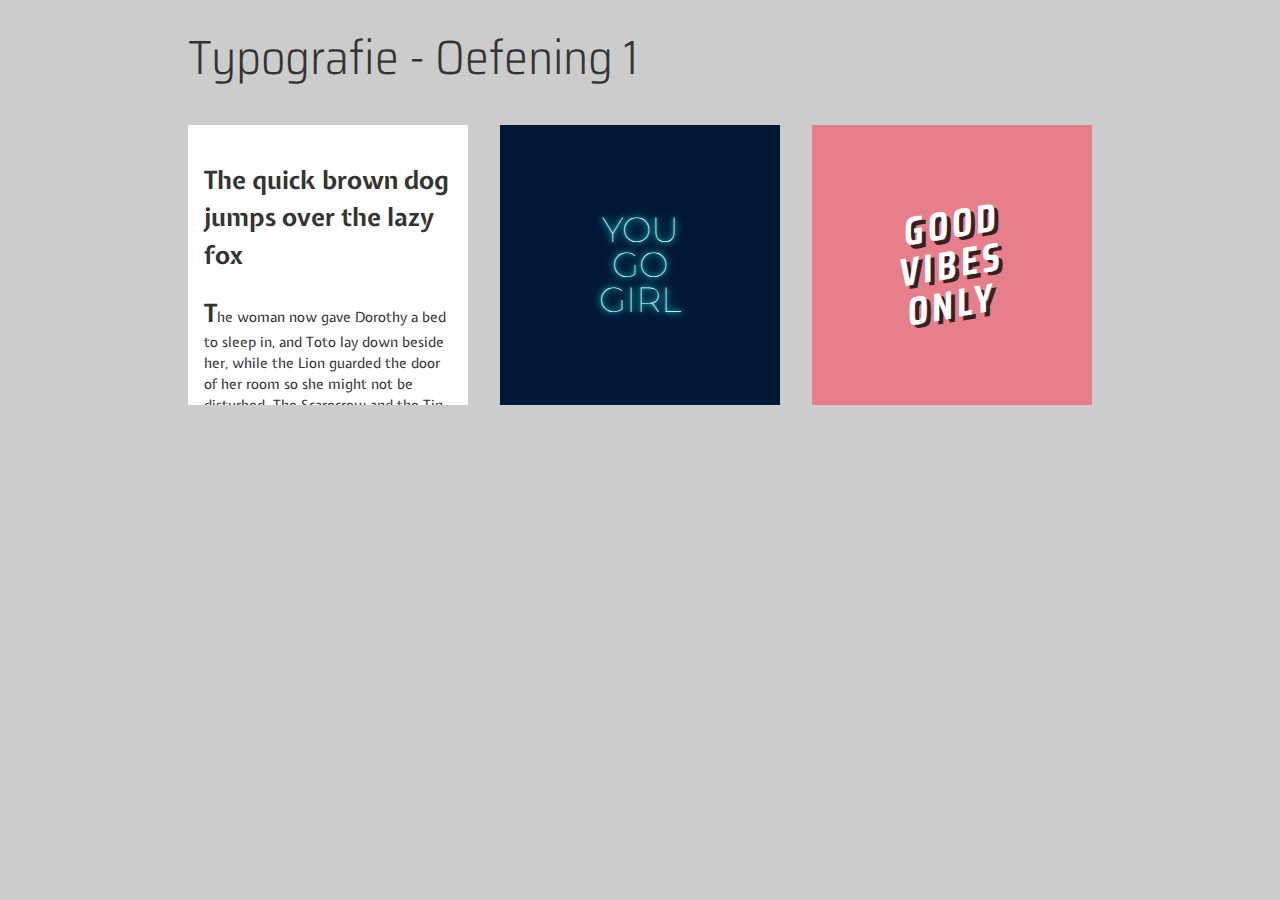
<file: oefening1/index.html>
<!DOCTYPE html>
<html lang="nl">
<head>
  <meta charset="UTF-8">
  <meta name="viewport" content="width=device-width, initial-scale=1.0">

  <title>CSS challenge - Typografie - oefening 1</title>

  <link rel="stylesheet" href="../styles/general.css">
  <link rel="stylesheet" href="styles/oefening1.css">
</head>
<body>
  <header>
    <h1>Typografie - Oefening&nbsp;1</h1>
  </header>
  
  <main>
    <ul>

      <!-- blokje 1 -->
      <li>
        <h2>The quick brown dog jumps over the lazy fox</h2>
        <p>The woman now gave Dorothy a bed to sleep in, and Toto lay down beside her, while the Lion guarded the door of her room so she might not be disturbed. The Scarecrow and the Tin Woodman stood up in a corner and kept quiet all night, although of course they could not sleep.</p>
      </li>
      
      
      <!-- blokje 2 -->
      <li>
        <h2>You go girl</h2>
      </li>
      

      <!-- blokje 3 -->
      <li>
        <h2>Good vibes only</h2>
      </li>

    <ul>
  </main>
</body>
</html>
</file>
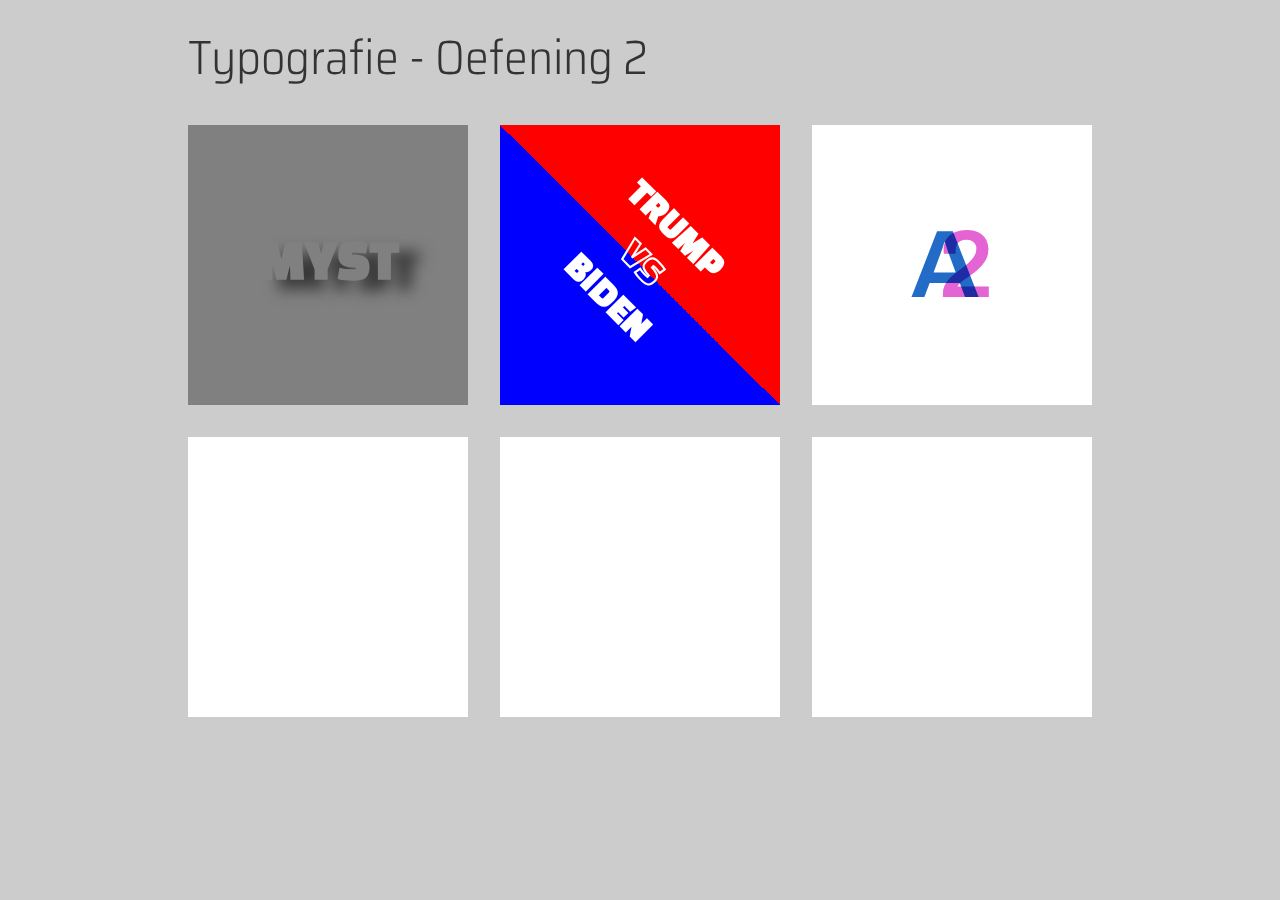
<file: oefening2/index.html>
<!DOCTYPE html>
<html lang="nl">
<head>
  <meta charset="UTF-8">
  <meta name="viewport" content="width=device-width, initial-scale=1.0">

  <title>CSS challenge - Typografie - oefening 2</title>

  <link rel="stylesheet" href="../styles/general.css">
  <link rel="stylesheet" href="styles/oefening2.css">
</head>
<body>
  <header>
    <h1>Typografie - Oefening&nbsp;2</h1>
  </header>
  
  <main>
    <ul>

      <!-- blokje 1 -->
      <li>
<p>MYST</p>
      </li>
      
      
      <!-- blokje 2 -->
      <li>

        <p>Trump <em>vs</em> Biden</p>

      </li>
      

      <!-- blokje 3 -->
      <li>

<span>A</span>
<span>2</span>

      </li>


      <!-- blokje 4 -->
      <li>

      </li>
      
      
      <!-- blokje 5 -->
      <li>

      </li>
      

      <!-- blokje 6 -->
      <li>
        
      </li>

      <!-- maak zelf meer blokjes als je niet kunt stoppen -->

    <ul>
  </main>
</body>
</html>
</file>
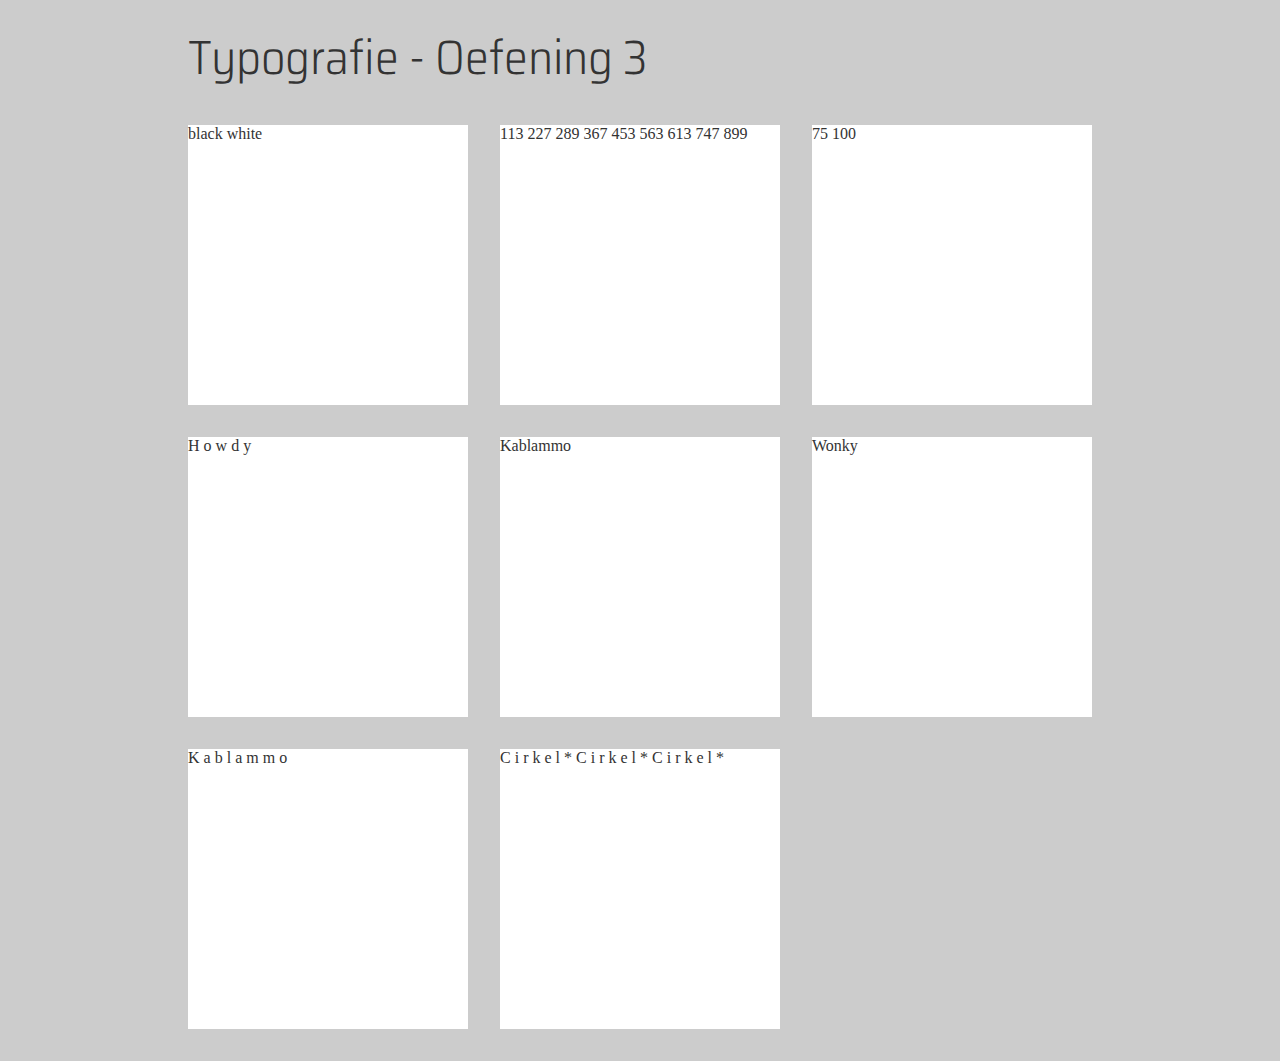
<file: oefening3/index.html>
<!DOCTYPE html>
<html lang="nl">
<head>
  <meta charset="UTF-8">
  <meta name="viewport" content="width=device-width, initial-scale=1.0">

  <title>CSS challenge - Typografie - oefening 3</title>

  <link rel="stylesheet" href="../styles/general.css">
  <link rel="stylesheet" href="styles/oefening3.css">
</head>
<body>
  <header>
    <h1>Typografie - Oefening&nbsp;3</h1>
  </header>
  
  <main>
    <ul>
      
      <!-- BLACK WHITE -->
      <li>
        <span>black</span>
        <span>white</span>
      </li>
      

      <!-- BINGO CARD-->
      <li>
        <span>113</span>
        <span>227</span>
        <span>289</span>
        <span>367</span>
        <span>453</span>
        <span>563</span>
        <span>613</span>
        <span>747</span>
        <span>899</span>
      </li>
      

      <!-- BLEND MODE -->
      <li>
        <span>75</span>
        <span>100</span>
      </li>
  

      <!-- HOWDY -->
      <li>
        <span>H</span>
        <span>o</span>
        <span>w</span>
        <span>d</span>
        <span>y</span>
      </li>
  

      <!-- KABLAMMO -->
      <li>
        <span>Kablammo</span>
      </li>
      
      
      <!-- WONKY -->
      <li>
        <span>Wonky</span>
      </li>
      

      <!-- KABLAMMO v2 -->
      <li>
        <span>K</span>
        <span>a</span>
        <span>b</span>
        <span>l</span>
        <span>a</span>
        <span>m</span>
        <span>m</span>
        <span>o</span>
      </li>
  

      <!-- CIRKELS -->
      <li>
        <span>C</span>
        <span>i</span>
        <span>r</span>
        <span>k</span>
        <span>e</span>
        <span>l</span>
        <span>*</span>
        <span>C</span>
        <span>i</span>
        <span>r</span>
        <span>k</span>
        <span>e</span>
        <span>l</span>
        <span>*</span>
        <span>C</span>
        <span>i</span>
        <span>r</span>
        <span>k</span>
        <span>e</span>
        <span>l</span>
        <span>*</span>
      </li>
  
    <ul>
  </main>
</body>
</html>
</file>
<file: styles/general.css>
/************************/
/* SAIRA SEMI-CONDENSED */
/************************/
@font-face {
  font-family: "Saira Semi Condensed";
  src: url("../fonts/Saira_SemiCondensed-Light.ttf");
  font-weight: 300;
}





/*********************/
/* CUSTOM PROPERTIES */
/*********************/
:root {
	color-scheme:light;
	
	--tmplt-color:#333;
	--tmplt-color-background:#ccc;
	
	--tmplt-color-blokje:#333;
	--tmplt-color-blokje-background:#fff;
}

@media (prefers-color-scheme:dark) {
	:root {
		color-scheme:dark;
		
		--tmplt-color:#bbb;
		--tmplt-color-background:#333;
	}
}





/**********************************/
/* BODY & HEADER & MAIN & BLOKJES */
/**********************************/
body {
  color:var(--tmplt-color);
  background-color:var(--tmplt-color-background);
}





/*********************/
/* CUSTOM PROPERTIES */
/*********************/
:root * {
  --tmplt-number-blokjes:3;

  --tmplt-size-whitespace:clamp(1.5rem, 5vw, 2rem);
	--tmplt-size-blokje:min(calc(12em + 8vw), 17.5em);
	
  --tmplt-size-maxwidth:calc(var(--tmplt-size-blokje, 15em) * 3 + var(--tmplt-size-whitespace) * 2);
  --tmplt-size-intro-maxwidth:26em;
}





/**********************************/
/* BODY & HEADER & MAIN & BLOKJES */
/**********************************/
*, *::after, *::before {
  box-sizing:border-box;  
}

html {
	scroll-behavior:smooth;
}

body {
	margin:0;
	padding:var(--tmplt-size-whitespace);

	display:grid;
	gap:var(--tmplt-size-whitespace);
}

/* HEADER */
header h1 {
  margin:0 0 calc(var(--tmplt-size-whitespace) * .25);
  line-height:1.1em;
	font-size:3em;
	font-family:"Saira Semi Condensed", sans-serif;
	font-weight:300;
}





/**************************************/
/* HEADER & MAIN & DETAILS & SECTIONS */
/**************************************/

header,
main {
	width:100%;
	max-width:var(--tmplt-size-maxwidth);
	margin:0 auto;
}





/***********/
/* BLOKJES */
/***********/
main > ul {
	margin:0;
	padding:0;
	list-style:none;

	display:grid;
	grid-template-columns:repeat(auto-fill, minmax(min(var(--tmplt-size-blokje), 100%), 1fr));
	gap:var(--tmplt-size-whitespace);
}

main > ul > li {
	position: relative;
  aspect-ratio:1/1;
  color:var(--tmplt-color-blokje);
	background-color:var(--tmplt-color-blokje-background);
}
</file>
<file: oefening1/styles/oefening1.css>
/*******************************/
/* CODE VOOR HET EERSTE BLOKJE */
/*******************************/

/* JOUW @FONT-FACE CODE HIER */
@font-face {
  /* regular / 400 */
font-family:"expletus-regular";
src: url(/oefening1/fonts/ExpletusSans-Regular.ttf);
}

@font-face {
  /* bold / 700 */
  font-family: "expletus-bold";
  src: url(/oefening1/fonts/ExpletusSans-Bold.ttf);
}


li:first-of-type {
  padding:1em;
  overflow:auto;
}

li:first-of-type h2 {
  /* JOUW CODE HIER */
  font-family: "expletus-bold";
  font-size: 25px;
  font-weight: 700;
line-height: 1.5;

}

li:first-of-type p {
  /* JOUW CODE HIER */
  font-family:"expletus-regular" ;
  font-weight: 400;
  font-size: 14px;
  line-height: 1.5;


}

/* hiermee selecteer je de eerste letter van de p in het eerste blokje */
li:first-of-type p::first-letter {
  /* JOUW CODE HIER */
  font-family: "expletus-bold";
  font-size: 25px;
  font-weight: 700;
  line-height: 1.5;
}





/*******************************/
/* CODE VOOR HET TWEEDE BLOKJE */
/*******************************/

/* JOUW @FONT-FACE CODE HIER */
@font-face {
  font-family:"mont";
  src:url(/oefening1/fonts/Montserrat-Thin.ttf);
}


/* hiermee selecteer je het tweede blokje */
li:nth-of-type(2) {
  /* custom properties voor tweede blokje */
  --color:hsl(0 0% 100%);
  --background:rgb(0 24 54);
  --shadow:Cyan;
  
  /* met onderstaande regels staat de tekst in het midden */
  /* en elk woord op een nieuwe regel */
  display:grid;
  grid-auto-columns:min-content;  
  place-content:center;
  text-align:center;
  
  background-color:var(--background);
}

li:nth-of-type(2) h2 {
  margin:0;
  color:var(--color);

  /* JOUW CODE HIER */

  font-family: "mont";
  font-size: 35px;
  font-weight: 100;
 line-height: 1; 
 text-transform: uppercase;
 color: var(--color);
 text-shadow: 
   0 0 .1em  var(--shadow),
   0 0 .2em var(--shadow),
   0 0 .3em var(--shadow);
 background-color: var(--background);

}





/******************************/
/* CODE VOOR HET DERDE BLOKJE */
/******************************/

/* JOUW @FONT-FACE CODE HIER */
@font-face {
  font-family:"saira";
  src: url(/oefening1/fonts/Saira_Condensed-Bold.ttf);

}

li:nth-of-type(3) {
  /* custom properties voor derde blokje */
  --color:white;
  --background:rgb(230 127 138);
  --shadow:rgb(0 0 0 / .75);

  /* JOUW CODE HIER */
  
  background-color: var(--background);
  color: var(--color);
  display:grid;
  grid-auto-columns:min-content;  
  place-content:center;
  text-align:center;

}

li:nth-of-type(3) h2 {
  /* JOUW CODE HIER */
  font-family: "saira";
  font-size: 2.5em;
  font-weight: 100;
 line-height: 1; 
 text-transform: uppercase;
 text-shadow: 
   4px 4px var(--shadow);
 letter-spacing: 4px;
 transform: skewY(350deg);



}
</file>
<file: oefening2/styles/oefening2.css>
/*******************************/
/* CODE VOOR HET EERSTE BLOKJE */
/*******************************/

@font-face{
    font-family: "han";
    src:url(/oefening2/fonts/BlackHan.ttf);
}

li:nth-of-type(1){
    background-color:grey;
    display:grid;
    grid-auto-columns:min-content;  
    place-content:center;
    text-align:center;
}

li:nth-of-type(1) p{
    font-family: "han";
    font-size: 3em;
    font-weight: 700;
    line-height: 1;
    text-transform: uppercase;
    text-shadow: 20px 10px 15px rgb(0 0 0/.6) ;
    color: grey;


}


/*******************************/
/* CODE VOOR HET TWEEDE BLOKJE */
/*******************************/

@font-face{
font-family:"han";
src: url(/oefening2/fonts/BlackHan.ttf);

}

li:nth-of-type(2){
    background-image: linear-gradient(45deg, blue 50%, 
    red 50%);
    display:grid;
    grid-auto-columns:min-content;  
    place-content:center;
    text-align:center;
}

li:nth-of-type(2) p{
    font-family: "han";
    font-size: 2em;
    font-weight: 700;
    line-height: 1.5;
    text-transform: uppercase;
    color: rgb(255, 255, 255);
    transform: rotate(45deg)

}

li:nth-of-type(2) p em {
    color:transparent;
    -webkit-text-stroke: 1px rgb(254, 254, 254);
    font-style: normal;

}

/******************************/
/* CODE VOOR HET DERDE BLOKJE */
/******************************/

@font-face{
    font-family:"arch";
    src: url(/oefening2/fonts/Archivo-SemiBold.ttf);
}

li:nth-of-type(3){
    display: flex;
    justify-content: center;
   align-items: center;
}

li:nth-of-type(3) span{
    font-family: "arch";
    font-size: 6em;
    font-weight: 500;
    line-height: 1.5;
    text-transform: uppercase;
}

li:nth-of-type(3) span:nth-of-type(1){
    color: #226cc7;
    translate:.21em 0em;
    /* opacity: 40%; */


}

li:nth-of-type(3) span:nth-of-type(2){
color: #e364d2;
translate:-.21em 0em;
mix-blend-mode: multiply;
/* opacity: 40%; */
}



/******************************/
/* CODE VOOR HET VIERDE BLOKJE */
/******************************/





/******************************/
/* CODE VOOR HET VIJFDE BLOKJE */
/******************************/





/******************************/
/* CODE VOOR HET ZESDE BLOKJE */
/******************************/
</file>
<file: oefening3/styles/oefening3.css>
/**********/
/* COLORS */
/**********/

:root {
  --wit:#fff;
  --rood:#DC143C;
  --groen:#5a8b2d; 
}





/***************/
/* BLACK WHITE */
/***************/

li:nth-of-type(1) {
  /* JOUW CODE HIER */
  
  
}


/* beide spans */
li:nth-of-type(1) span {
  /* JOUW CODE HIER */
  
  
}


/* eerste span */
li:nth-of-type(1) span:nth-of-type(1) {
  /* JOUW CODE HIER */
  
  
}


/* tweede span */
li:nth-of-type(1) span:nth-of-type(2) {
  /* JOUW CODE HIER */
  
  
}





/**************/
/* BINGO CARD */
/**************/

li:nth-of-type(2) {
  /* JOUW CODE HIER */
  
  
}


/* alle spans */
li:nth-of-type(2) span {
  /* JOUW CODE HIER */
  
  
}


/* span 1 t/m 9 */
li:nth-of-type(2) span:nth-of-type(1) { 
   /* JOUW CODE HIER */
  
}
li:nth-of-type(2) span:nth-of-type(2) { 
  /* JOUW CODE HIER */
  
}
li:nth-of-type(2) span:nth-of-type(3) { 
  /* JOUW CODE HIER */
  
}
li:nth-of-type(2) span:nth-of-type(4) { 
  /* JOUW CODE HIER */
  
}
li:nth-of-type(2) span:nth-of-type(5) { 
  /* JOUW CODE HIER */
  
}
li:nth-of-type(2) span:nth-of-type(6) { 
  /* JOUW CODE HIER */
  
}
li:nth-of-type(2) span:nth-of-type(7) { 
  /* JOUW CODE HIER */
  
}
li:nth-of-type(2) span:nth-of-type(8) { 
  /* JOUW CODE HIER */
  
}
li:nth-of-type(2) span:nth-of-type(9) { 
  /* JOUW CODE HIER */
  
}





/**************/
/* BLEND MODE */
/**************/

li:nth-of-type(3) {
  /* JOUW CODE HIER */
  
  
}


/* beide spans */
li:nth-of-type(3) span {
  /* JOUW CODE HIER */
  
  
}


/* eerste span */
li:nth-of-type(3) span:nth-of-type(1) {
  /* developer.mozilla.org/en-US/docs/Web/CSS/font-variation-settings */
  /* de naam ("wdth") en mogeljke waarden vind je bij het font */
  /* font info: fonts.google.com/specimen/Tektur/tester */

  /* JOUW CODE HIER */
  
  
}


/* tweede span */
li:nth-of-type(3) span:nth-of-type(2) {
  /* JOUW CODE HIER */
  
  
}





/*********/
/* HOWDY */
/*********/

/* font info: fonts.google.com/specimen/Tektur/tester */
/* bg img: harmonica.jpg */

/* JOUW CODE HIER */





/************/
/* KABLAMMO */
/************/

/* font info: fonts.google.com/specimen/Kablammo/tester */

/* JOUW CODE HIER */





/*********/
/* WONKY */
/*********/

/* font info: fonts.google.com/specimen/Shantell+Sans/tester */
/* bg img: yakushima.jpg */

/* JOUW CODE HIER */





/***************/
/* KABLAMMO v2 */
/***************/

/* font info: fonts.google.com/specimen/Kablammo/tester */

/* JOUW CODE HIER */





/***********/
/* CIRKELS */
/***********/

/* JOUW CODE HIER */
</file>
